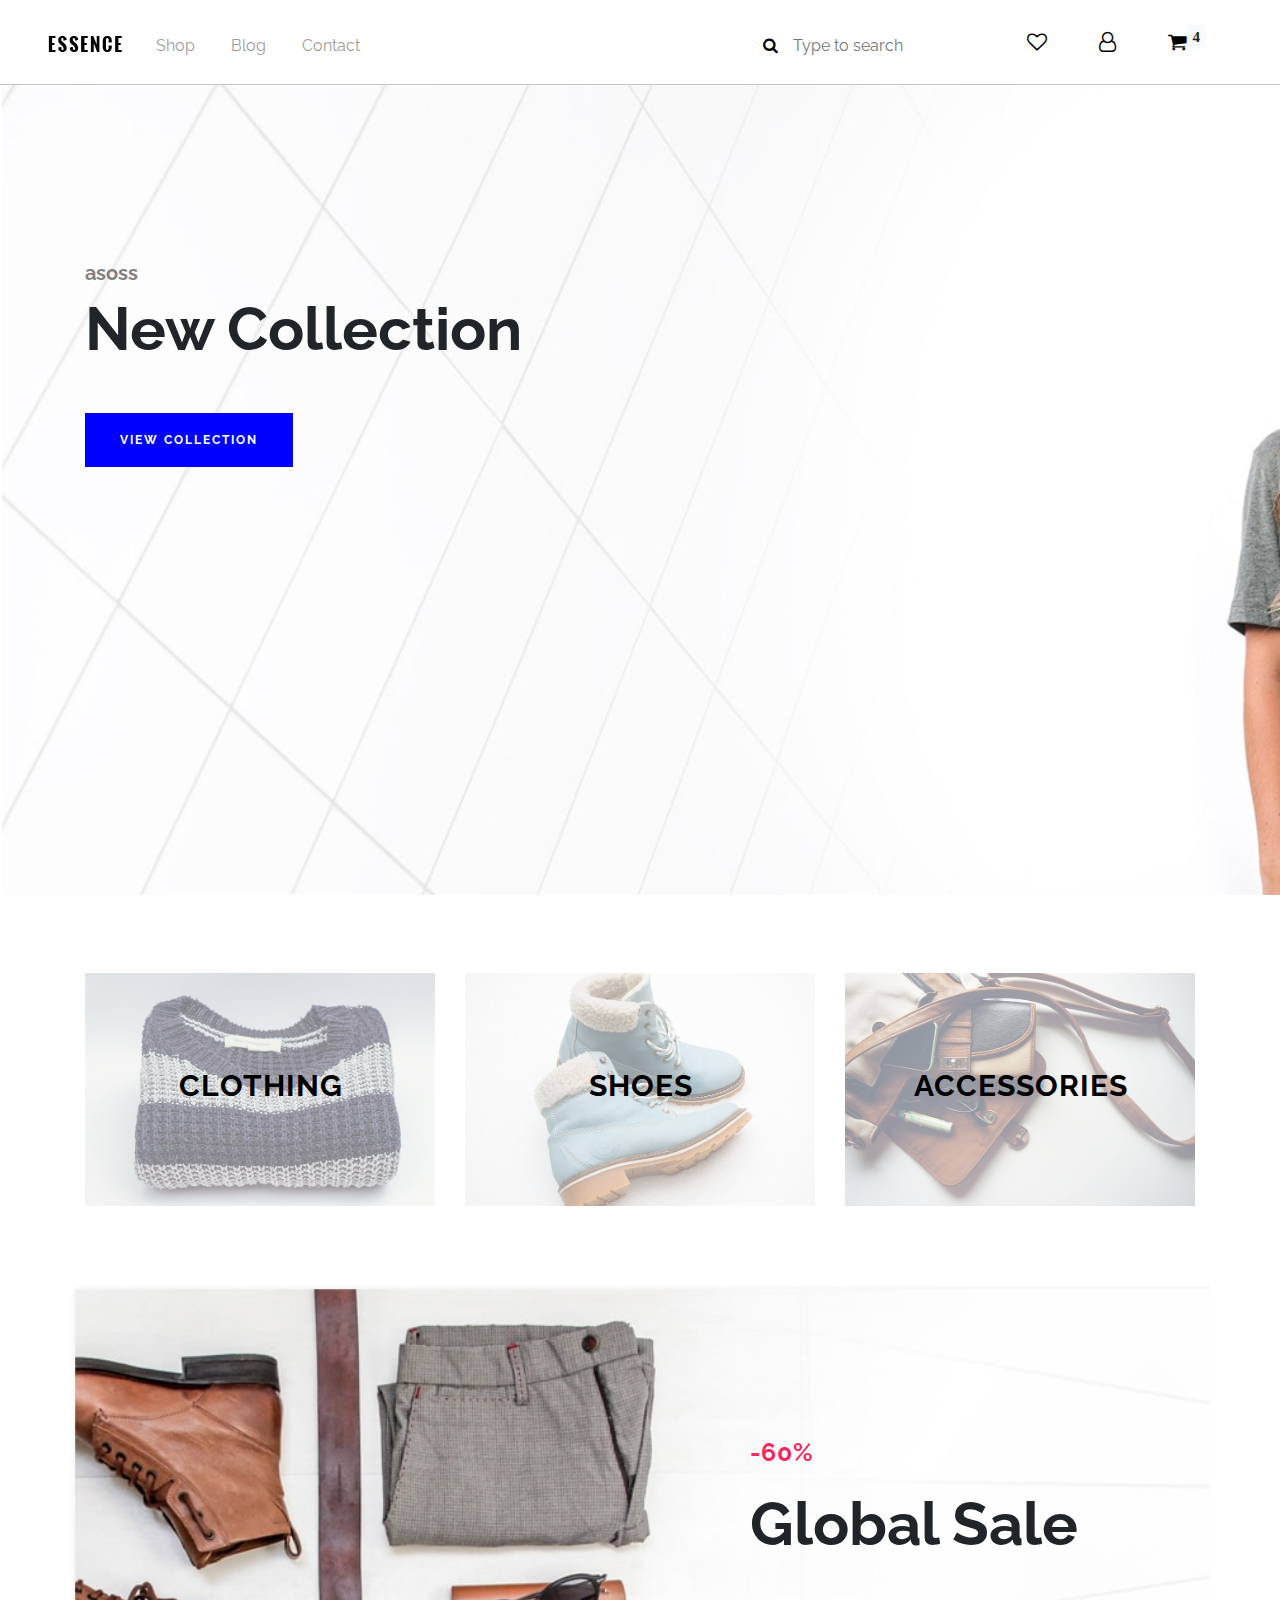
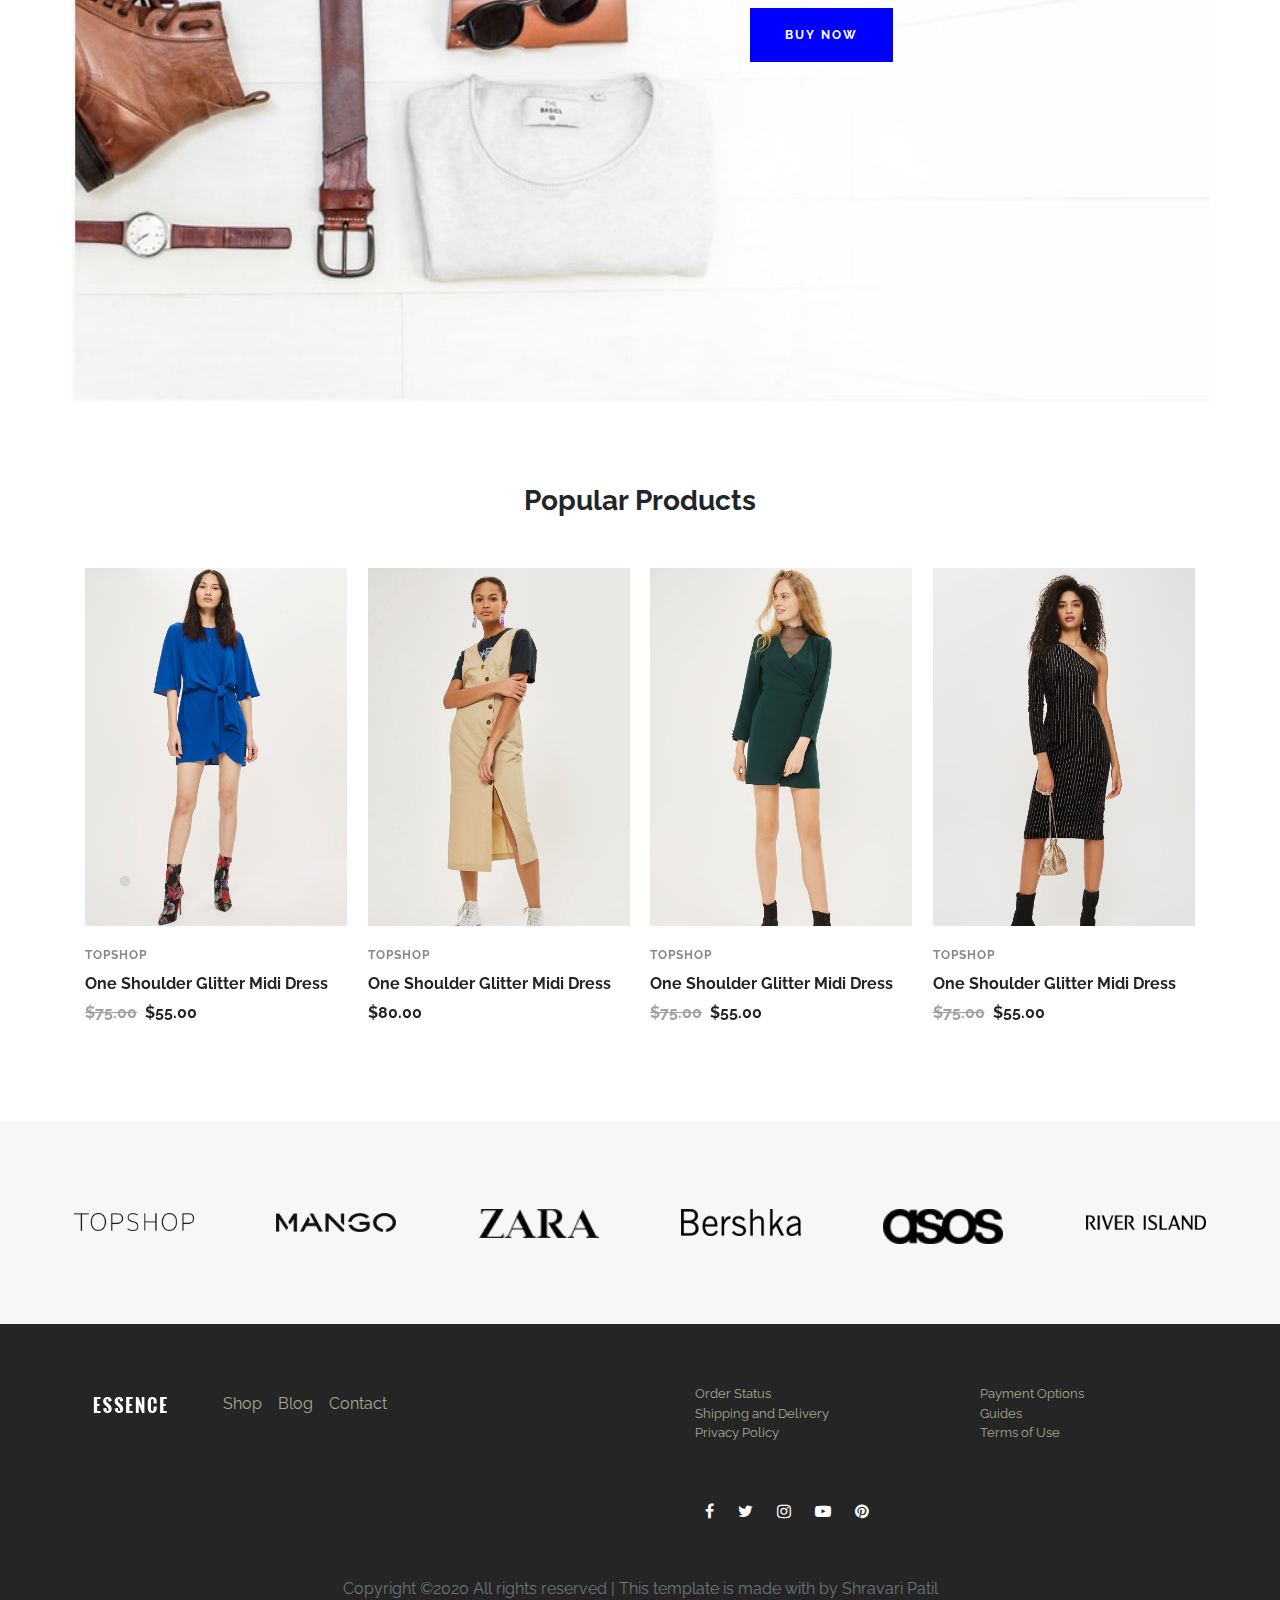
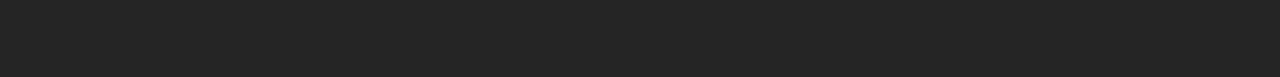
<file: index.html>
<!DOCTYPE html>
<html>
<head>
	<meta charset="UTF-8">
    <meta name="description" content="">
    <meta http-equiv="X-UA-Compatible" content="IE=edge">
    <meta name="viewport" content="width=device-width, initial-scale=1, shrink-to-fit=no">    
	<title>Clothing Store</title>
	<link rel="stylesheet" type="text/css" href="css/bootstrap.min.css">
	<link rel="stylesheet" type="text/css" href="css/style.css">
	<link rel="stylesheet" type="text/css" href="css/font-awesome.min.css">
	<link href="https://fonts.googleapis.com/css?family=Roboto+Condensed&display=swap" rel="stylesheet">
	<link href="https://fonts.googleapis.com/css?family=Raleway:500&display=swap" rel="stylesheet">
	<link rel="stylesheet" type="text/css" href="css/owl.carousel.min.css">
	<link rel="stylesheet" type="text/css" href="css/owl.theme.default.css">
	<!-- <link rel="stylesheet" type="text/css" href="css/owl.theme.default.min.css"> -->
</head>
<body>
	<!-- Navbar  -->
		<nav class="navbar navbar-expand-lg px-5">
  <a class=" nav_brand" href="index.html"><img src="images/core-img/logo.png" alt=""></a>
  <button class="navbar-toggler" type="button" data-toggle="collapse" data-target="#navbarSupportedContent" aria-controls="navbarSupportedContent" aria-expanded="false" aria-label="Toggle navigation">
    <span class="navbar-toggler-icon text-light"></span>
  </button>

  <div class="collapse navbar-collapse" id="navbarSupportedContent">
    <ul class="navbar-nav mr-auto pt-2 pl-3">
      <li class="nav-item">
        <a class="nav-link" href="shop.php">Shop</a>
      </li>
      <li class="nav-item">
        <a class="nav-link" href="blog.html">Blog</a>
      </li>
       <li class="nav-item">
        <a class="nav-link" href="contact.html">Contact</a>
      </li>
      
    </ul>
    <form class="form-inline my-2 my-lg-0 pt-2">
      <button class="btn bg-transparent"><i class="fa fa-search" aria-hidden="true"></i></button><input class="mr-sm-2" type="search" placeholder="Type to search" aria-label="Search">
    </form>
    <ul class="navbar-nav">
    	<li class="nav-item">
        <a class="nav-link nav_fa px-3" href="#"><i class="fa fa-heart-o" aria-hidden="true"></i></a>
      </li>
      <li class="nav-item">
        <a class="nav-link nav_fa px-3" href="#"><i class="fa fa-user-o" aria-hidden="true"></i></a>
      </li>
      <li class="nav-item">
        <a class="nav-link nav_fa px-3" href="#"><i class="fa fa-shopping-cart" aria-hidden="true"><sup class="badge badge-light">4</sup></i></a>
      </li>
    </ul>
  </div>
</nav>
	<!-- Navbar  -->

	<!-- Banner -->
	<div class="container-fluid banner p-5">
		<div class="container  pt-5">
			<div class="row">
				 <div class="col-md-6 inner_banner">
				 	<h5>asoss</h5>
					<h1>New Collection</h1>
					<button type="button">VIEW COLLECTION</button>
				</div>
			</div>
		</div>
	</div>

	<!-- Banner -->

	<!-- Categories -->
		<div class="container my-5">
			<div class="row">
				<div class="col-md-4 category">
					<div class="overlay">
						<a href="#">Clothing</a>
					</div>
					<img src="images/bg-img/bg-2.jpg">
				</div>

				<div class="col-md-4 category">
					<div class="overlay">
						<a href="#">Shoes</a>
					</div>
					<img src="images/bg-img/bg-3.jpg">
				</div>

				<div class="col-md-4 category">
					<div class="overlay">
						<a href="#">Accessories</a>
					</div>
					<img src="images/bg-img/bg-4.jpg">
				</div>
			</div>
		</div>
	<!-- Categories -->

	<!-- Global sale banner -->
	<div class="container sale_banner">
		<div class="row">
			<div class="col-md-7">
			</div>
			<div class="col-md-5 col_sale_banner">
				<p>-60%</p>
				<h1>Global Sale</h1>
				<button type="button">BUY NOW</button>
			</div>
		</div>
	</div>
	<!-- Global sale banner -->

	<!-- Product carousel -->

	<div class="container product_carousel">
		<h3>Popular Products</h3>
		<div class="owl-carousel owl-theme">
			<div class="item xyz">
				<div class="like_product">
					<i class="fa fa-heart" aria-hidden="true"></i>
				</div>
				<img src="images/product-img/product-1.jpg">
				<p>TOPSHOP</p>
				<h6>One Shoulder Glitter Midi Dress</h6>
				<p><span>$75.00</span>&nbsp; $55.00</p>
					<button>ADD TO CART</button>
			</div>

			<div class="item">
				<div class="like_product">
					<i class="fa fa-heart" aria-hidden="true"></i>
				</div>
				<img src="images/product-img/product-2.jpg">
				<p>TOPSHOP</p>
				<h6>One Shoulder Glitter Midi Dress</h6>
				<p>$80.00</p>
					<button>ADD TO CART</button>
			</div>

			<div class="item">
				<div class="like_product">
					<i class="fa fa-heart" aria-hidden="true"></i>
				</div>
				<img src="images/product-img/product-3.jpg">
				<p>TOPSHOP</p>
				<h6>One Shoulder Glitter Midi Dress</h6>
				<p><span>$75.00</span>&nbsp; $55.00</p>
					<button>ADD TO CART</button>
			</div>

			<div class="item">
				<div class="like_product">
					<i class="fa fa-heart" aria-hidden="true"></i>
				</div>
				<img src="images/product-img/product-4.jpg">
				<p>TOPSHOP</p>
				<h6>One Shoulder Glitter Midi Dress</h6>
				<p><span>$75.00</span>&nbsp; $55.00</p>
					<button>ADD TO CART</button>
			</div>

			<div class="item">
				<div class="like_product">
					<i class="fa fa-heart" aria-hidden="true"></i>
				</div>
				<img src="images/product-img/product-5.jpg">
				<p>TOPSHOP</p>
				<h6>One Shoulder Glitter Midi Dress</h6>
				<p><span>$75.00</span>&nbsp; $55.00</p>
					<button>ADD TO CART</button>
			</div>

			<div class="item">
				<div class="like_product">
					<i class="fa fa-heart" aria-hidden="true"></i>
				</div>
				<img src="images/product-img/product-8.jpg">
				<p>TOPSHOP</p>
				<h6>One Shoulder Glitter Midi Dress</h6>
				<p>$80.00</p>
					<button>ADD TO CART</button>
			</div>

			<div class="item">
				<div class="like_product">
					<i class="fa fa-heart" aria-hidden="true"></i>
				</div>
				<img src="images/product-img/product-7.jpg">
				<p>TOPSHOP</p>
				<h6>One Shoulder Glitter Midi Dress</h6>
				<p><span>$75.00</span>&nbsp; $55.00</p>
					<button>ADD TO CART</button>
			</div>
		</div>
		</div>
	</div>

	<!-- Product carousel -->

	<!-- Brands -->
	<div class="container-fluid p-5 brands text-center">
		<div class="row my-3 pt-2">
			<div class="col-md-2 p-3">
				<img src="images/core-img/brand1.png">
			</div>
			<div class="col-md-2 p-3">
				<img src="images/core-img/brand2.png">
			</div>
			<div class="col-md-2 p-3">
				<img src="images/core-img/brand3.png">
			</div>
			<div class="col-md-2 p-3">
				<img src="images/core-img/brand4.png">
			</div>
			<div class="col-md-2 p-3">
				<img src="images/core-img/brand5.png">
			</div>
			<div class="col-md-2 p-3">
				<img src="images/core-img/brand6.png">
			</div>
		</div>
	</div>
	<!-- Brands -->

	<!-- Footer -->
	<footer>
		<div class="footer">
			<div class="container">
				<div class="row">
					<div class="col-md-6 ">
						<div class="d-inline">
		  					<a class="float-left m-2" href="#"><img src="images/core-img/logo2.png" alt=""></a>
							<ul class="float-left">
								<li class="float-left m-2">Shop</li>
								<li class="float-left m-2">Blog</li>
								<li class="float-left m-2">Contact</li>
							</ul>
						</div>
					</div>
					<div class="col-md-3 social_media">
						<ul>
							<li>Order Status</li>
							<li>Shipping and Delivery</li>
							<li>Privacy Policy</li>
						</ul>

						<div class="icons">
							<i class="fa fa-facebook" aria-hidden="true"></i>
							<i class="fa fa-twitter" aria-hidden="true"></i>
							<i class="fa fa-instagram" aria-hidden="true"></i>
							<i class="fa fa-youtube-play" aria-hidden="true"></i>
							<i class="fa fa-pinterest" aria-hidden="true"></i>
						</div>
					</div>
					<div class="col-md-3 social_media">
						<ul>
							<li>Payment Options</li>
							<li>Guides</li>
							<li>Terms of Use</li>
						</ul>
					</div>
				</div>
				<div class="text-center mt-5 text-secondary">
					<p>Copyright &copy;2020 All rights reserved | This template is made with  by Shravari Patil</p>
				</div>
			</div>
		</div>
	</footer>
	<!-- Footer -->



	<script type="text/javascript" src="js/jquery.min.js"></script>	
	<script type="text/javascript" src="js/popper.min.js"></script>
	<script type="text/javascript" src="js/bootstrap.min.js"></script>
	<script type="text/javascript" src="js/page_essence.js"></script>
	<script src="js/owl.carousel.min.js"></script>

<script type="text/javascript">
	 $(document).ready(function(){

		 	$('.owl-carousel').owlCarousel({
		 		loop:true,
			    margin:20,
			    nav:false,
			    dotsEach:1,
			    autoplay:true,
			    autoplayHoverPause:true,
			    autoplayTimeout:3000,
			    responsive:{
			        0:{
			            items:1
			        },
			        600:{
			            items:2
			        },
			        1000:{
			            items:4
			        }
			    }
			});

			// var disp_heart = document.getElementsByClassName("item");
			// disp_heart.addEventListener("mouseenter", function( event ) {
			// 	event.target.style.display = 'block';
			// });

			// $('.item').hover(function(e){
			// 	console.log($(this+'.like_product'));
			// 	// $('.like_product').css('display','block');
			// })


		});
</script>

</body>
</html>
</file>
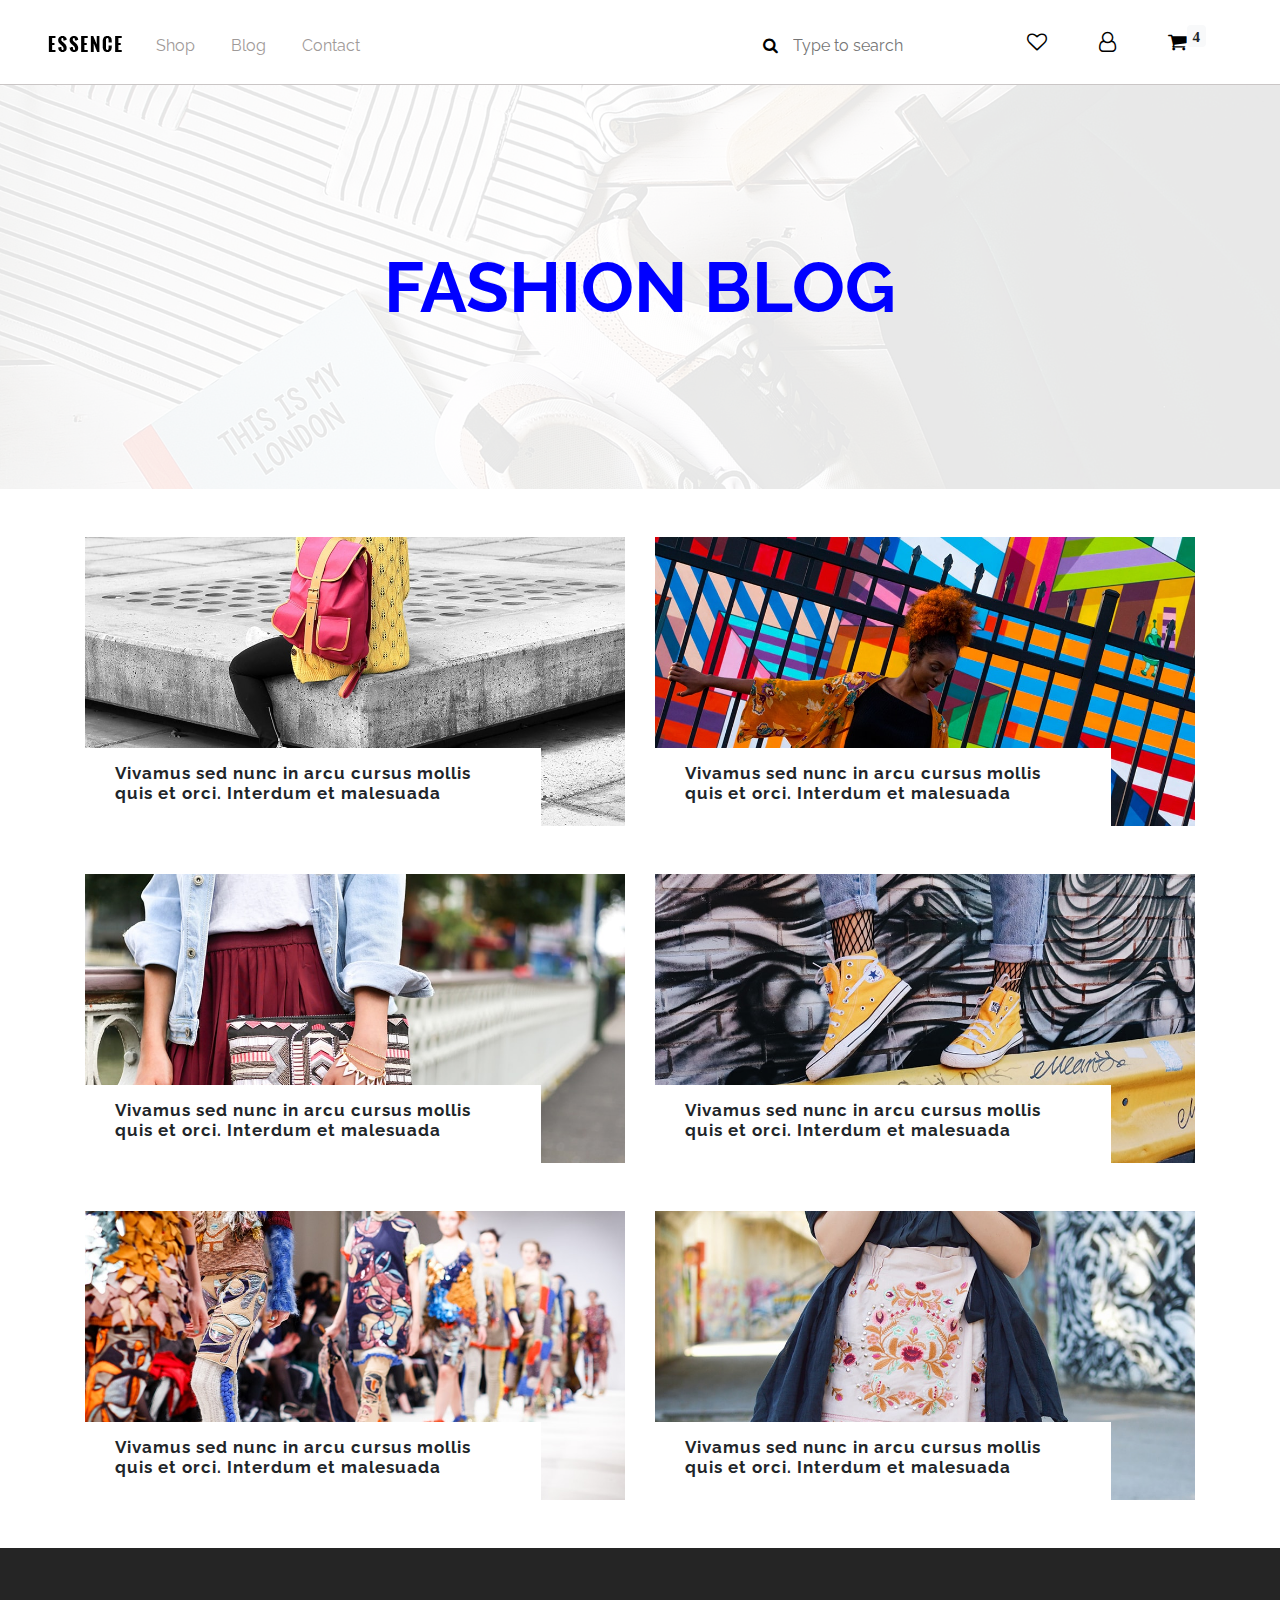
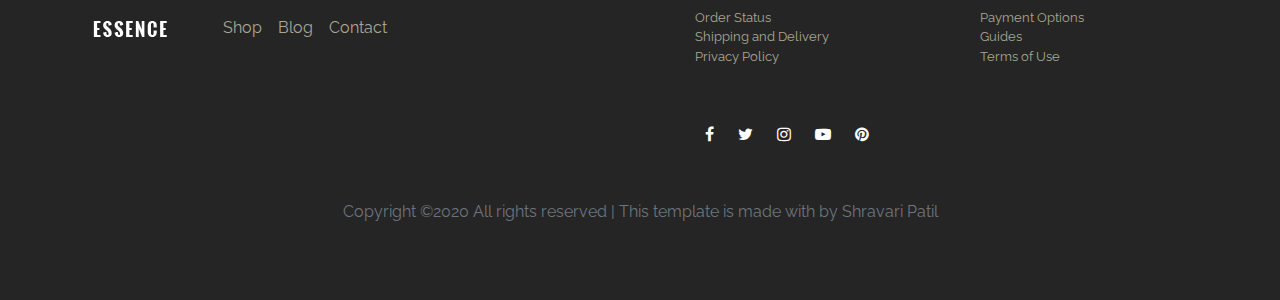
<file: blog.html>
<!DOCTYPE html>
<html>
<head>
	<title>Blog</title>
	<meta charset="UTF-8">
    <meta name="description" content="">
    <meta http-equiv="X-UA-Compatible" content="IE=edge">
    <meta name="viewport" content="width=device-width, initial-scale=1, shrink-to-fit=no">    
	<link rel="stylesheet" type="text/css" href="css/bootstrap.min.css">
	<link rel="stylesheet" type="text/css" href="css/style.css">
	<link rel="stylesheet" type="text/css" href="css/font-awesome.min.css">
	<link href="https://fonts.googleapis.com/css?family=Roboto+Condensed&display=swap" rel="stylesheet">
	<link href="https://fonts.googleapis.com/css?family=Raleway:500&display=swap" rel="stylesheet">
</head>
<body>
	<!-- Navbar  -->
		<nav class="navbar navbar-expand-lg px-5">
  <a class=" nav_brand" href="index.html"><img src="images/core-img/logo.png" alt=""></a>
  <button class="navbar-toggler" type="button" data-toggle="collapse" data-target="#navbarSupportedContent" aria-controls="navbarSupportedContent" aria-expanded="false" aria-label="Toggle navigation">
    <span class="navbar-toggler-icon text-light"></span>
  </button>

  <div class="collapse navbar-collapse" id="navbarSupportedContent">
    <ul class="navbar-nav mr-auto pt-2 pl-3">
      <li class="nav-item">
        <a class="nav-link" href="shop.php">Shop</a>
      </li>
      <li class="nav-item">
        <a class="nav-link" href="blog.html">Blog</a>
      </li>
       <li class="nav-item">
        <a class="nav-link" href="contact.html">Contact</a>
      </li>
      
    </ul>
    <form class="form-inline my-2 my-lg-0 pt-2">
      <button class="btn bg-transparent"><i class="fa fa-search" aria-hidden="true"></i></button><input class="mr-sm-2" type="search" placeholder="Type to search" aria-label="Search">
    </form>
    <ul class="navbar-nav">
    	<li class="nav-item">
        <a class="nav-link nav_fa px-3" href="#"><i class="fa fa-heart-o" aria-hidden="true"></i></a>
      </li>
      <li class="nav-item">
        <a class="nav-link nav_fa px-3" href="#"><i class="fa fa-user-o" aria-hidden="true"></i></a>
      </li>
      <li class="nav-item">
        <a class="nav-link nav_fa px-3" href="#"><i class="fa fa-shopping-cart" aria-hidden="true"><sup class="badge badge-light">4</sup></i></a>
      </li>
    </ul>
  </div>
</nav>
	<!-- Navbar  -->

<!-- blog banner -->
<div class="blog_banner">
	<div>
		<h1>FASHION BLOG</h1>	
	</div>
</div>
<!-- blog banner -->

<!-- Blog articles -->
<div class="container my-5 blog">
	<div class="row">
		<div class="col-md-6 position-relative dis">
			<div class="blog_img">
				<img src="images/bg-img/blog1.jpg">
			</div>
			<div class="position-absolute abs_text">
				<h5>Vivamus sed nunc in arcu cursus mollis quis et orci. Interdum et malesuada</h5>
			</div>
			<div class="position-absolute abs_article w3-animate-opacity">
				<h5>Vivamus sed nunc in arcu cursus mollis quis et orci. Interdum et malesuada</h5>
				<p>Lorem ipsum dolor sit amet, consectetur adipiscing elit. Fusce enim nulla, mollis eu metus in, sagittis fringilla tortor. Phasellus purus dignissim convallis</p>
				<a href="#">CONTINUE READING ></a>
			</div>
		</div>
		<div class="col-md-6 position-relative">
			<div class=" blog_img">
				<img src="images/bg-img/blog2.jpg">
			</div>
			<div class="position-absolute abs_text">
				<h5>Vivamus sed nunc in arcu cursus mollis quis et orci. Interdum et malesuada</h5>
			</div>
			<div class="position-absolute abs_article">
				<h5>Vivamus sed nunc in arcu cursus mollis quis et orci. Interdum et malesuada</h5>
				<p>Lorem ipsum dolor sit amet, consectetur adipiscing elit. Fusce enim nulla, mollis eu metus in, sagittis fringilla tortor. Phasellus purus dignissim convallis</p>
				<a href="#">CONTINUE READING ></a>
			</div>
		</div>
	</div>

	<div class="row mt-5">
		<div class="col-md-6 position-relative">
			<div class="blog_img">
				<img src="images/bg-img/blog3.jpg">
			</div>
			<div class="position-absolute abs_text">
				<h5>Vivamus sed nunc in arcu cursus mollis quis et orci. Interdum et malesuada</h5>
			</div>
			<div class="position-absolute abs_article">
				<h5>Vivamus sed nunc in arcu cursus mollis quis et orci. Interdum et malesuada</h5>
				<p>Lorem ipsum dolor sit amet, consectetur adipiscing elit. Fusce enim nulla, mollis eu metus in, sagittis fringilla tortor. Phasellus purus dignissim convallis</p>
				<a href="#">CONTINUE READING ></a>
			</div>
		</div>
		<div class="col-md-6 position-relative">
			<div class=" blog_img">
				<img src="images/bg-img/blog4.jpg">
			</div>
			<div class="position-absolute abs_text">
				<h5>Vivamus sed nunc in arcu cursus mollis quis et orci. Interdum et malesuada</h5>
			</div>
			<div class="position-absolute abs_article">
				<h5>Vivamus sed nunc in arcu cursus mollis quis et orci. Interdum et malesuada</h5>
				<p>Lorem ipsum dolor sit amet, consectetur adipiscing elit. Fusce enim nulla, mollis eu metus in, sagittis fringilla tortor. Phasellus purus dignissim convallis</p>
				<a href="#">CONTINUE READING ></a>
			</div>
		</div>
	</div>

	<div class="row mt-5">
		<div class="col-md-6 position-relative">
			<div class="blog_img">
				<img src="images/bg-img/blog5.jpg">
			</div>
			<div class="position-absolute abs_text">
				<h5>Vivamus sed nunc in arcu cursus mollis quis et orci. Interdum et malesuada</h5>
			</div>
			<div class="position-absolute abs_article">
				<h5>Vivamus sed nunc in arcu cursus mollis quis et orci. Interdum et malesuada</h5>
				<p>Lorem ipsum dolor sit amet, consectetur adipiscing elit. Fusce enim nulla, mollis eu metus in, sagittis fringilla tortor. Phasellus purus dignissim convallis</p>
				<a href="#">CONTINUE READING ></a>
			</div>
		</div>
		<div class="col-md-6 position-relative">
			<div class=" blog_img">
				<img src="images/bg-img/blog6.jpg">
			</div>
			<div class="position-absolute abs_text">
				<h5>Vivamus sed nunc in arcu cursus mollis quis et orci. Interdum et malesuada</h5>
			</div>
			<div class="position-absolute abs_article">
				<h5>Vivamus sed nunc in arcu cursus mollis quis et orci. Interdum et malesuada</h5>
				<p>Lorem ipsum dolor sit amet, consectetur adipiscing elit. Fusce enim nulla, mollis eu metus in, sagittis fringilla tortor. Phasellus purus dignissim convallis</p>
				<a href="#">CONTINUE READING ></a>
			</div>
		</div>
	</div>
</div>
<!-- Blog articles -->



	<!-- Footer -->
	<footer>
		<div class="footer">
			<div class="container">
				<div class="row">
					<div class="col-md-6 ">
						<div class="d-inline">
		  					<a class="float-left m-2" href="#"><img src="images/core-img/logo2.png" alt=""></a>
							<ul class="float-left">
								<li class="float-left m-2">Shop</li>
								<li class="float-left m-2">Blog</li>
								<li class="float-left m-2">Contact</li>
							</ul>
						</div>
					</div>
					<div class="col-md-3 social_media">
						<ul>
							<li>Order Status</li>
							<li>Shipping and Delivery</li>
							<li>Privacy Policy</li>
						</ul>

						<div class="icons">
							<i class="fa fa-facebook" aria-hidden="true"></i>
							<i class="fa fa-twitter" aria-hidden="true"></i>
							<i class="fa fa-instagram" aria-hidden="true"></i>
							<i class="fa fa-youtube-play" aria-hidden="true"></i>
							<i class="fa fa-pinterest" aria-hidden="true"></i>
						</div>
					</div>
					<div class="col-md-3 social_media">
						<ul>
							<li>Payment Options</li>
							<li>Guides</li>
							<li>Terms of Use</li>
						</ul>
					</div>
				</div>
				<div class="text-center mt-5 text-secondary">
					<p>Copyright &copy;2020 All rights reserved | This template is made with  by Shravari Patil</p>
				</div>
			</div>
		</div>
	</footer>
	<!-- Footer -->



	<script type="text/javascript" src="js/jquery.min.js"></script>	
	<script type="text/javascript" src="js/popper.min.js"></script>
	<script type="text/javascript" src="js/bootstrap.min.js"></script>
	<script type="text/javascript" src="js/page_essence.js"></script>

<script type="text/javascript">
	
</script>

</body>
</html>
</file>
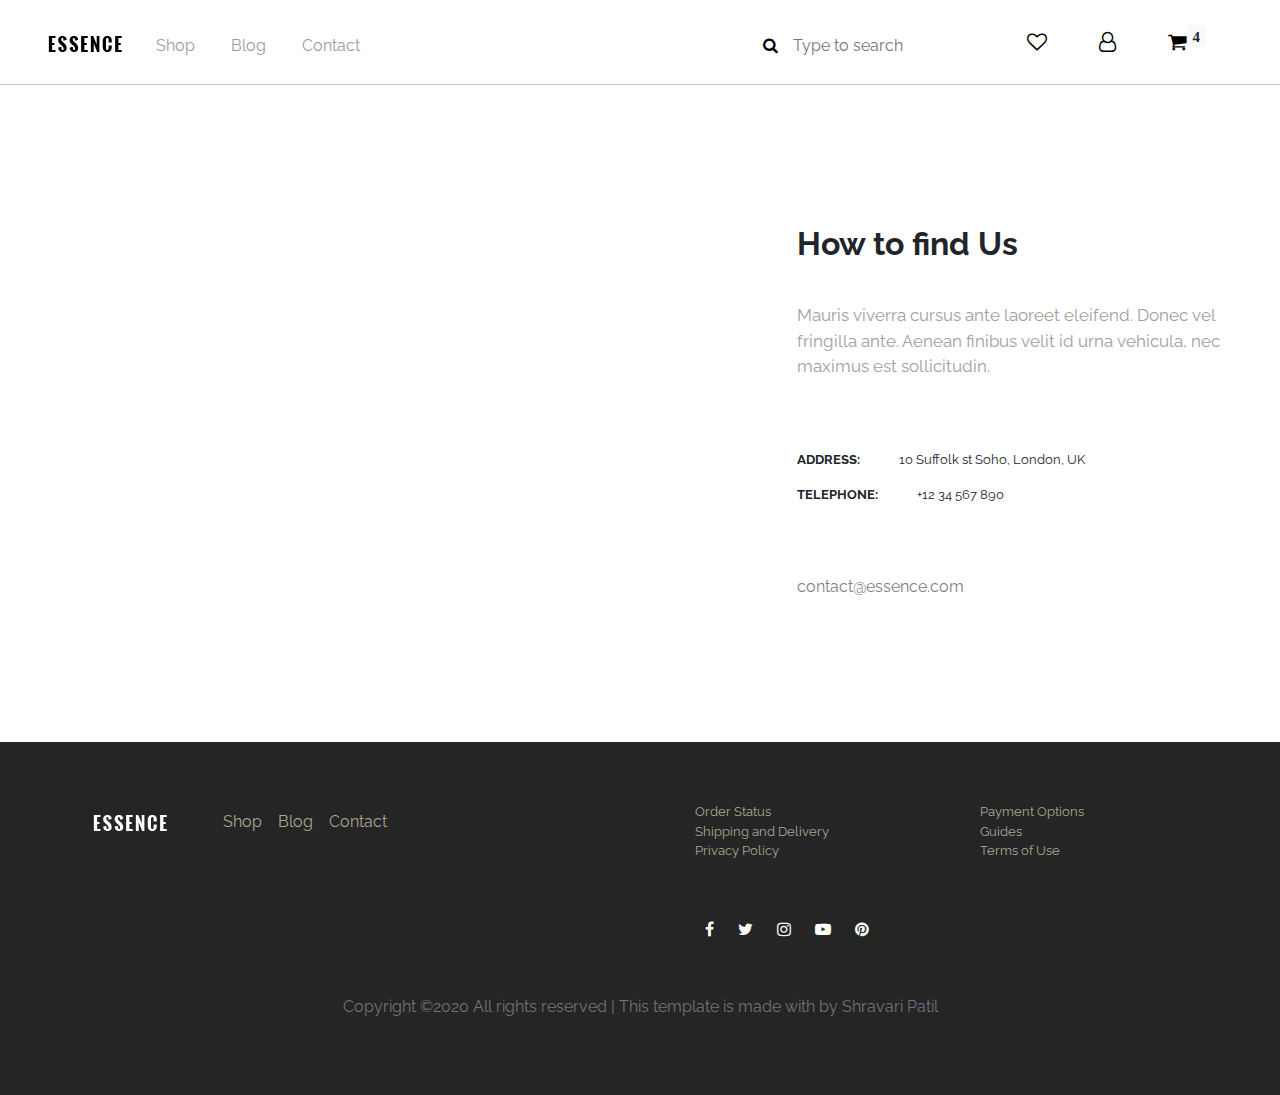
<file: contact.html>
<!DOCTYPE html>
<html>
<head>
	<title>Contact</title>
	<meta charset="UTF-8">
    <meta name="description" content="">
    <meta http-equiv="X-UA-Compatible" content="IE=edge">
    <meta name="viewport" content="width=device-width, initial-scale=1, shrink-to-fit=no">    
	<link rel="stylesheet" type="text/css" href="css/bootstrap.min.css">
	<link rel="stylesheet" type="text/css" href="css/style.css">
	<link rel="stylesheet" type="text/css" href="css/font-awesome.min.css">
	<link href="https://fonts.googleapis.com/css?family=Roboto+Condensed&display=swap" rel="stylesheet">
	<link href="https://fonts.googleapis.com/css?family=Raleway:500&display=swap" rel="stylesheet">
</head>
<body>
	<!-- Navbar  -->
		<nav class="navbar navbar-expand-lg px-5">
  <a class=" nav_brand" href="index.html"><img src="images/core-img/logo.png" alt=""></a>
  <button class="navbar-toggler" type="button" data-toggle="collapse" data-target="#navbarSupportedContent" aria-controls="navbarSupportedContent" aria-expanded="false" aria-label="Toggle navigation">
    <span class="navbar-toggler-icon text-light"></span>
  </button>

  <div class="collapse navbar-collapse" id="navbarSupportedContent">
    <ul class="navbar-nav mr-auto pt-2 pl-3">
      <li class="nav-item">
        <a class="nav-link" href="shop.php">Shop</a>
      </li>
      <li class="nav-item">
        <a class="nav-link" href="blog.html">Blog</a>
      </li>
       <li class="nav-item">
        <a class="nav-link" href="contact.html">Contact</a>
      </li>
      
    </ul>
    <form class="form-inline my-2 my-lg-0 pt-2">
      <button class="btn bg-transparent"><i class="fa fa-search" aria-hidden="true"></i></button><input class="mr-sm-2" type="search" placeholder="Type to search" aria-label="Search">
    </form>
    <ul class="navbar-nav">
    	<li class="nav-item">
        <a class="nav-link nav_fa px-3" href="#"><i class="fa fa-heart-o" aria-hidden="true"></i></a>
      </li>
      <li class="nav-item">
        <a class="nav-link nav_fa px-3" href="#"><i class="fa fa-user-o" aria-hidden="true"></i></a>
      </li>
      <li class="nav-item">
        <a class="nav-link nav_fa px-3" href="#"><i class="fa fa-shopping-cart" aria-hidden="true"><sup class="badge badge-light">4</sup></i></a>
      </li>
    </ul>
  </div>
</nav>
	<!-- Navbar  -->
	<!-- map -->

	<div class="container-fluid">
		<div class="row">
			<div class="col-md-7">
				<iframe src="https://www.google.com/maps/embed?pb=!1m14!1m8!1m3!1d15068.916563628642!2d72.8523129!3d19.2288429!3m2!1i1024!2i768!4f13.1!3m3!1m2!1s0x0%3A0x5a3374a957943f4b!2sTryCatch%20Classes%20%7C%20UI%20UX%2C%20Web%20Design%2C%20IOS%2CAndroid%20Development%2C%20Data%20Science%20Python%20Training%20Mumbai!5e0!3m2!1sen!2sin!4v1579436563912!5m2!1sen!2sin" width="100%" height="650" frameborder="0" style="border:0;" allowfullscreen=""></iframe>
			</div>
			<div class="col-md-5 contact_us">
				<h2>How to find Us</h2>
				<p class="">Mauris viverra cursus ante laoreet eleifend. Donec vel fringilla ante. Aenean finibus velit id urna vehicula, nec maximus est sollicitudin.</p>
				<p><strong>ADDRESS:</strong>&nbsp;&nbsp;&nbsp;&nbsp;&nbsp;&nbsp;&nbsp;&nbsp;&nbsp;&nbsp;&nbsp;&nbsp; 10 Suffolk st Soho, London, UK</p>
				<p><b>TELEPHONE:</b>&nbsp;&nbsp;&nbsp;&nbsp;&nbsp;&nbsp;&nbsp;&nbsp;&nbsp;&nbsp;&nbsp;&nbsp; +12 34 567 890</p>
				<a href="#" class="">contact@essence.com</a>
			</div>
		</div>
	</div>


	<!-- map -->
	<!-- Footer -->
	<footer>
		<div class="footer">
			<div class="container">
				<div class="row">
					<div class="col-md-6 ">
						<div class="d-inline">
		  					<a class="float-left m-2" href="#"><img src="images/core-img/logo2.png" alt=""></a>
							<ul class="float-left">
								<li class="float-left m-2">Shop</li>
								<li class="float-left m-2">Blog</li>
								<li class="float-left m-2">Contact</li>
							</ul>
						</div>
					</div>
					<div class="col-md-3 social_media">
						<ul>
							<li>Order Status</li>
							<li>Shipping and Delivery</li>
							<li>Privacy Policy</li>
						</ul>

						<div class="icons">
							<i class="fa fa-facebook" aria-hidden="true"></i>
							<i class="fa fa-twitter" aria-hidden="true"></i>
							<i class="fa fa-instagram" aria-hidden="true"></i>
							<i class="fa fa-youtube-play" aria-hidden="true"></i>
							<i class="fa fa-pinterest" aria-hidden="true"></i>
						</div>
					</div>
					<div class="col-md-3 social_media">
						<ul>
							<li>Payment Options</li>
							<li>Guides</li>
							<li>Terms of Use</li>
						</ul>
					</div>
				</div>
				<div class="text-center mt-5 text-secondary">
					<p>Copyright &copy;2020 All rights reserved | This template is made with  by Shravari Patil</p>
				</div>
			</div>
		</div>
	</footer>
	<!-- Footer -->



	<script type="text/javascript" src="js/jquery.min.js"></script>	
	<script type="text/javascript" src="js/popper.min.js"></script>
	<script type="text/javascript" src="js/bootstrap.min.js"></script>
	<script type="text/javascript" src="js/page_essence.js"></script>

<script type="text/javascript">
	
</script>

</body>
</html>
</file>
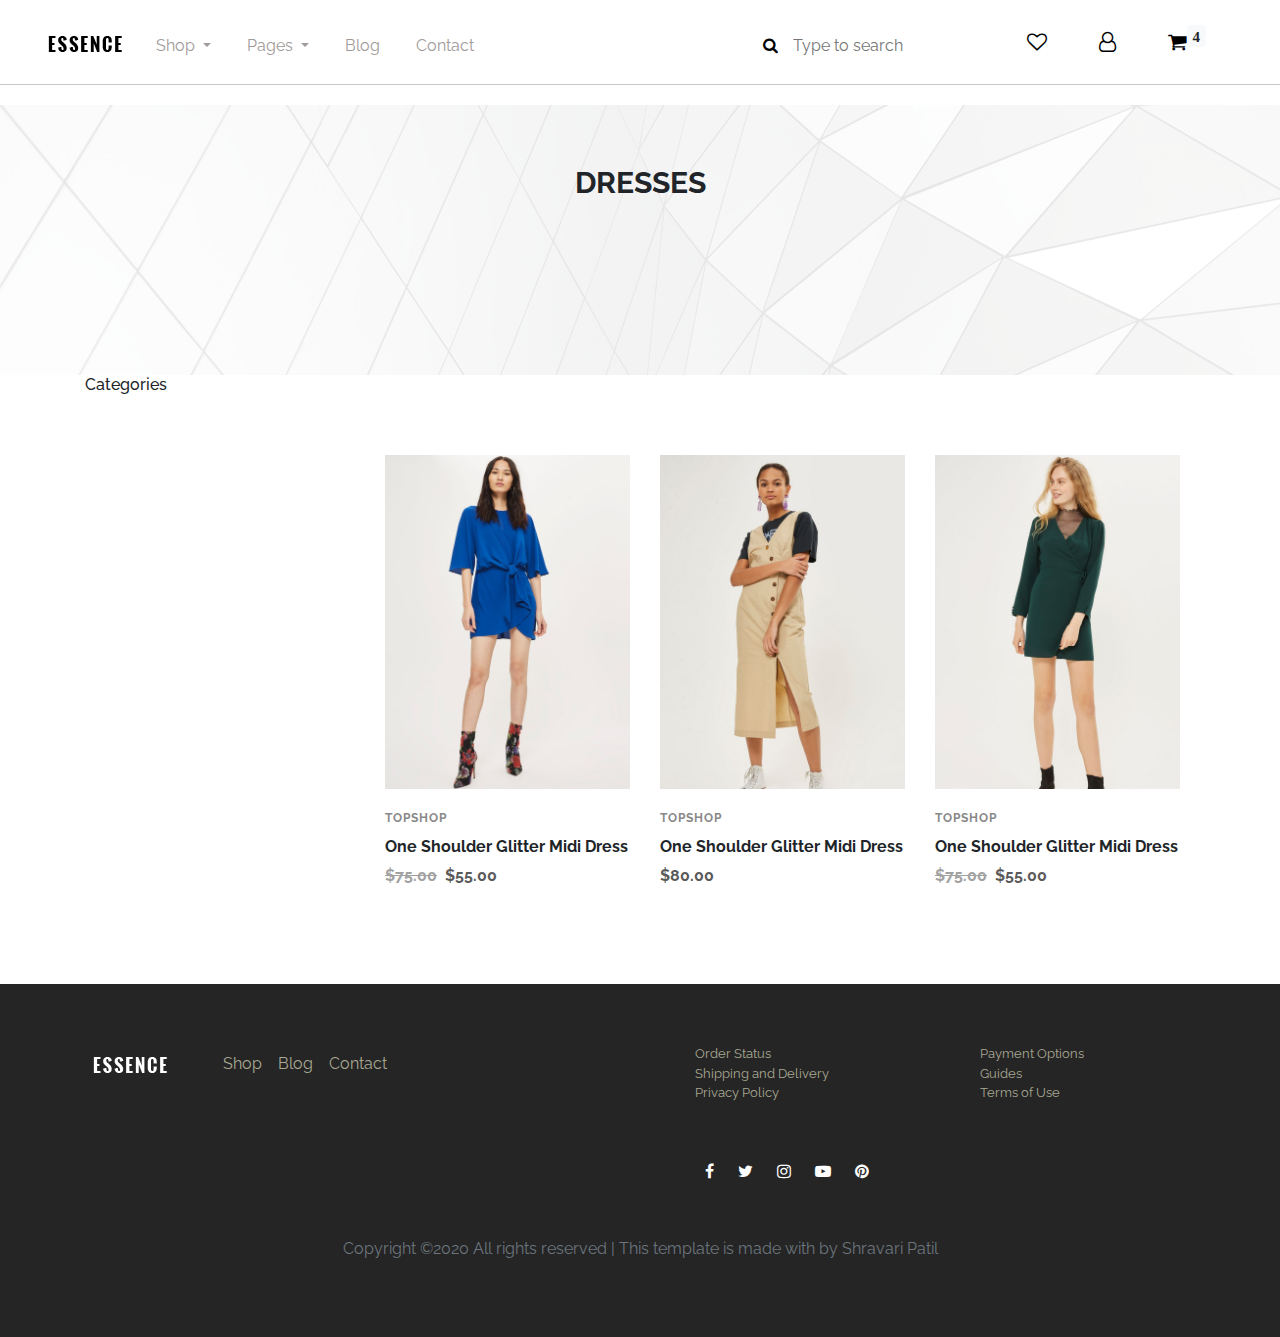
<file: shop.html>
<!DOCTYPE html>
<html>
<head>
	<title>Blog</title>
	<meta charset="UTF-8">
    <meta name="description" content="">
    <meta http-equiv="X-UA-Compatible" content="IE=edge">
    <meta name="viewport" content="width=device-width, initial-scale=1, shrink-to-fit=no">    
	<link rel="stylesheet" type="text/css" href="css/bootstrap.min.css">
	<link rel="stylesheet" type="text/css" href="css/style.css">
	<link rel="stylesheet" type="text/css" href="css/font-awesome.min.css">
	<link href="https://fonts.googleapis.com/css?family=Roboto+Condensed&display=swap" rel="stylesheet">
	<link href="https://fonts.googleapis.com/css?family=Raleway:500&display=swap" rel="stylesheet">
</head>
<body>
	<!-- Navbar  -->
		<nav class="navbar navbar-expand-lg px-5">
  <a class=" nav_brand" href="index.html"><img src="images/core-img/logo.png" alt=""></a>
  <button class="navbar-toggler" type="button" data-toggle="collapse" data-target="#navbarSupportedContent" aria-controls="navbarSupportedContent" aria-expanded="false" aria-label="Toggle navigation">
    <span class="navbar-toggler-icon text-light"></span>
  </button>

  <div class="collapse navbar-collapse" id="navbarSupportedContent">
    <ul class="navbar-nav mr-auto pt-2 pl-3">
      <li class="nav-item dropdown">
        <a class="nav-link dropdown-toggle" href="#" id="navbarDropdown" role="button" data-toggle="dropdown" aria-haspopup="true" aria-expanded="false">
          Shop
        </a>
        <div class="dropdown-menu" aria-labelledby="navbarDropdown">
          <a class="dropdown-item" href="#">Action</a>
          <a class="dropdown-item" href="#">Another action</a>
          <a class="dropdown-item" href="#">Something else here</a>
        </div>
      </li>
      <li class="nav-item dropdown">
        <a class="nav-link dropdown-toggle" href="#" id="navbarDropdown" role="button" data-toggle="dropdown" aria-haspopup="true" aria-expanded="false">
          Pages
        </a>
        <div class="dropdown-menu" aria-labelledby="navbarDropdown">
          <a class="dropdown-item" href="#">Action</a>
          <a class="dropdown-item" href="#">Another action</a>
          <a class="dropdown-item" href="#">Something else here</a>
        </div>
      </li>
      <li class="nav-item">
        <a class="nav-link" href="blog.html">Blog</a>
      </li>
       <li class="nav-item">
        <a class="nav-link" href="contact.html">Contact</a>
      </li>
      
    </ul>
    <form class="form-inline my-2 my-lg-0 pt-2">
      <button class="btn bg-transparent"><i class="fa fa-search" aria-hidden="true"></i></button><input class="mr-sm-2" type="search" placeholder="Type to search" aria-label="Search">
    </form>
    <ul class="navbar-nav">
    	<li class="nav-item">
        <a class="nav-link nav_fa px-3" href="#"><i class="fa fa-heart-o" aria-hidden="true"></i></a>
      </li>
      <li class="nav-item">
        <a class="nav-link nav_fa px-3" href="#"><i class="fa fa-user-o" aria-hidden="true"></i></a>
      </li>
      <li class="nav-item">
        <a class="nav-link nav_fa px-3" href="#"><i class="fa fa-shopping-cart" aria-hidden="true"><sup class="badge badge-light">4</sup></i></a>
      </li>
    </ul>
  </div>
</nav>
	<!-- Navbar  -->

<!-- blog banner -->
<div class="shop_blog_banner">
	<div>
		<h3>DRESSES</h3>	
	</div>
</div>
<!-- blog banner -->

<div class="container">
	<div class="row">
		<div class="col-md-3">
			<h6>Categories</h6>

		</div>
		<div class="col-md-9">
			<div class="container product">
				<div class="row">
					<div class="col-md-4 shop">
						<div class="like_products">
							<button onclick="like(this);"><i class="fa fa-heart" aria-hidden="true"></i></button>
						</div>
						<img src="images/product-img/product-1.jpg">
						<p>TOPSHOP</p>
						<h6>One Shoulder Glitter Midi Dress</h6>
						<p><span>$75.00</span>&nbsp; $55.00</p>
							<button class="cart">ADD TO CART</button>
					</div>

					<div class="col-md-4 shop">
						<div class="like_products">
							<button onclick="like(this);"><i class="fa fa-heart" aria-hidden="true"></i></button>
						</div>
						<img src="images/product-img/product-2.jpg">
						<p>TOPSHOP</p>
						<h6>One Shoulder Glitter Midi Dress</h6>
						<p>$80.00</p>
							<button class="cart">ADD TO CART</button>
					</div>

					<div class="col-md-4 shop">
						<div class="like_products">
							<button onclick="like(this);"><i class="fa fa-heart" aria-hidden="true"></i></button>
						</div>
						<img src="images/product-img/product-3.jpg">
						<p>TOPSHOP</p>
						<h6>One Shoulder Glitter Midi Dress</h6>
						<p><span>$75.00</span>&nbsp; $55.00</p>
							<button class="cart">ADD TO CART</button>
					</div>
				</div>
			</div>
		</div>
	</div>
</div>


	<!-- Footer -->
	<footer>
		<div class="footer">
			<div class="container">
				<div class="row">
					<div class="col-md-6 ">
						<div class="d-inline">
		  					<a class="float-left m-2" href="#"><img src="images/core-img/logo2.png" alt=""></a>
							<ul class="float-left">
								<li class="float-left m-2">Shop</li>
								<li class="float-left m-2">Blog</li>
								<li class="float-left m-2">Contact</li>
							</ul>
						</div>
					</div>
					<div class="col-md-3 social_media">
						<ul>
							<li>Order Status</li>
							<li>Shipping and Delivery</li>
							<li>Privacy Policy</li>
						</ul>

						<div class="icons">
							<i class="fa fa-facebook" aria-hidden="true"></i>
							<i class="fa fa-twitter" aria-hidden="true"></i>
							<i class="fa fa-instagram" aria-hidden="true"></i>
							<i class="fa fa-youtube-play" aria-hidden="true"></i>
							<i class="fa fa-pinterest" aria-hidden="true"></i>
						</div>
					</div>
					<div class="col-md-3 social_media">
						<ul>
							<li>Payment Options</li>
							<li>Guides</li>
							<li>Terms of Use</li>
						</ul>
					</div>
				</div>
				<div class="text-center mt-5 text-secondary">
					<p>Copyright &copy;2020 All rights reserved | This template is made with  by Shravari Patil</p>
				</div>
			</div>
		</div>
	</footer>
	<!-- Footer -->



	<script type="text/javascript" src="js/jquery.min.js"></script>	
	<script type="text/javascript" src="js/popper.min.js"></script>
	<script type="text/javascript" src="js/bootstrap.min.js"></script>
	<script type="text/javascript" src="js/page_essence.js"></script>

<script type="text/javascript">
	function like(e){
		e.css('color','#FC3550');
	}
	// $('button').click(function(){
	// 	$('i').css('color','#FC3550');
	// });
</script>

</body>
</html>
</file>
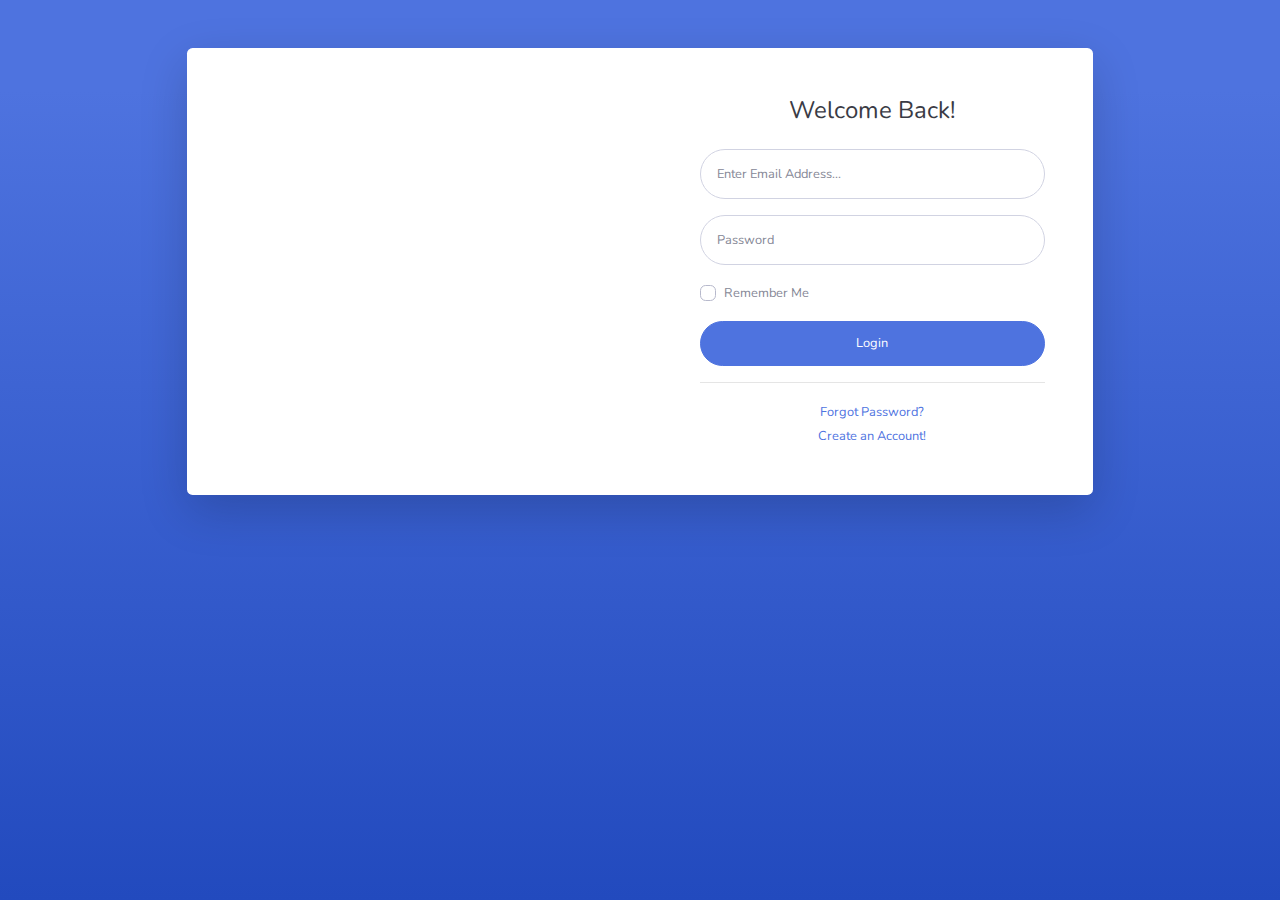
<file: admin/login.html>
<!DOCTYPE html>
<html lang="en">

<head>

  <meta charset="utf-8">
  <meta http-equiv="X-UA-Compatible" content="IE=edge">
  <meta name="viewport" content="width=device-width, initial-scale=1, shrink-to-fit=no">
  <meta name="description" content="">
  <meta name="author" content="">

  <title>SB Admin 2 - Login</title>

  <!-- Custom fonts for this template-->
  <link href="fontawesome-free/css/all.min.css" rel="stylesheet" type="text/css">
  <link href="https://fonts.googleapis.com/css?family=Nunito:200,200i,300,300i,400,400i,600,600i,700,700i,800,800i,900,900i" rel="stylesheet">

  <!-- Custom styles for this template-->
  <link href="css/sb-admin-2.min.css" rel="stylesheet">

</head>

<body class="bg-gradient-primary">

  <div class="container">

    <!-- Outer Row -->
    <div class="row justify-content-center">

      <div class="col-xl-10 col-lg-12 col-md-9">

        <div class="card o-hidden border-0 shadow-lg my-5">
          <div class="card-body p-0">
            <!-- Nested Row within Card Body -->
            <div class="row">
              <div class="col-lg-6 d-none d-lg-block bg-login-image"></div>
              <div class="col-lg-6">
                <div class="p-5">
                  <div class="text-center">
                    <h1 class="h4 text-gray-900 mb-4">Welcome Back!</h1>
                  </div>
                  <form class="user" action="crud/login_check.php" method="post" onsubmit="return validate();">
                    <div class="form-group">
                      <input type="email" class="form-control form-control-user" id="exampleInputEmail" aria-describedby="emailHelp" name="email" placeholder="Enter Email Address...">
                    </div>
                    <div class="form-group">
                      <input type="password" class="form-control form-control-user" name="password" id="exampleInputPassword" placeholder="Password">
                    </div>
                    <div class="form-group">
                      <div class="custom-control custom-checkbox small">
                        <input type="checkbox" class="custom-control-input" id="customCheck">
                        <label class="custom-control-label" for="customCheck">Remember Me</label>
                      </div>
                    </div>
                      <input type="submit" class="btn btn-primary btn-user btn-block" value="Login"> 
                  <hr>
                  <p id="erroru" class="text-center"></p>
                  <div class="text-center">
                    <a class="small" href="#">Forgot Password?</a>
                  </div>
                  <div class="text-center">
                    <a class="small" href="register.html">Create an Account!</a>
                  </div>
                </div>
              </div>
            </div>
          </div>
        </div>

      </div>

    </div>

  </div>

  <!-- Bootstrap core JavaScript-->
  <script src="js/jquery.min.js"></script>
  <script type="text/javascript">
    //reseting the url so that the error variable from get method is not displayed and user can see a clean url
    var currentUrl = $(location).attr('href');  
    if (currentUrl.match(/error=2/g)) {
       $('#erroru').html('Invalid username and password');
        $('#erroru').css('color','red');
        $('#erroru').css('text-algin','center');
        window.history.pushState({}, "Hide", "http://localhost/shravari/project1/login.html");
  
    }


    function validate(){
      var email = $('input[name="email"]').val();
        var password = $('input[name="password"]').val();

      if (!email || !password) {
        if(!email){
            $('input[name="email"]').css('border', '1px solid red');
          }
          else{
            $('input[name="email"]').css('border', 'none');
          } 

          if(!password){
            $('input[name="password"]').css('border', '1px solid red');
          }
          else{
            $('input[name="password"]').css('border', 'none');
          }

          $('#erroru').html('Enter username and password');
          $('#erroru').css('color','red');
          return false;
      }
      return true;
    }


  </script>
</body>

</html>
</file>
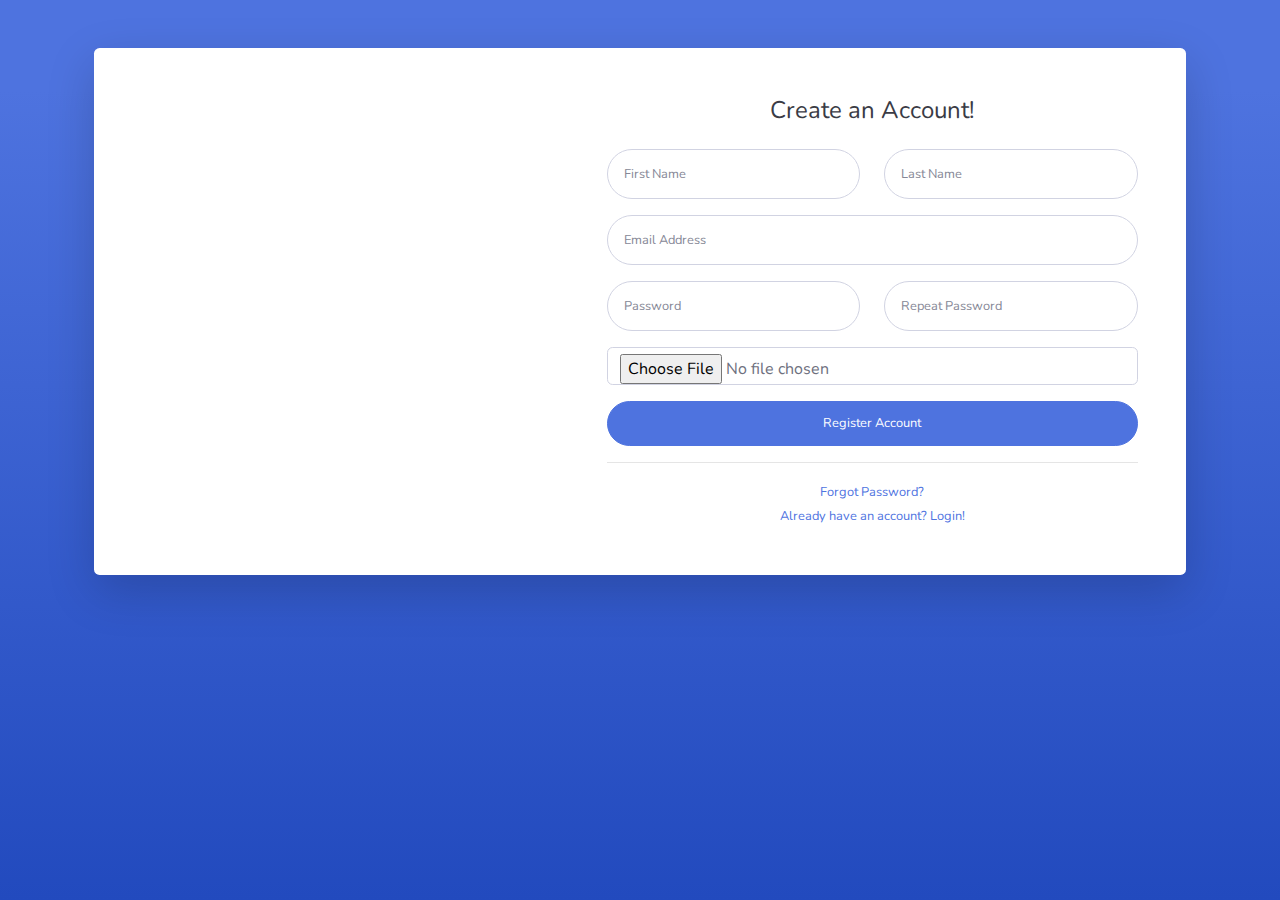
<file: admin/register.html>
<!DOCTYPE html>
<html lang="en">

<head>

  <meta charset="utf-8">
  <meta http-equiv="X-UA-Compatible" content="IE=edge">
  <meta name="viewport" content="width=device-width, initial-scale=1, shrink-to-fit=no">
  <meta name="description" content="">
  <meta name="author" content="">

  <title>SB Admin 2 - Register</title>

  <!-- Custom fonts for this template-->
  <link href="fontawesome-free/css/all.min.css" rel="stylesheet" type="text/css">
  <link href="https://fonts.googleapis.com/css?family=Nunito:200,200i,300,300i,400,400i,600,600i,700,700i,800,800i,900,900i" rel="stylesheet">

  <!-- Custom styles for this template-->
  <link href="css/sb-admin-2.min.css" rel="stylesheet">
</style>
</head>

<body class="bg-gradient-primary">

  <div class="container">

    <div class="card o-hidden border-0 shadow-lg my-5">
      <div class="card-body p-0">
        <!-- Nested Row within Card Body -->
        <div class="row">
          <div class="col-lg-5 d-none d-lg-block bg-register-image"></div>
          <div class="col-lg-7">
            <div class="p-5">
              <div class="text-center">
                <h1 class="h4 text-gray-900 mb-4">Create an Account!</h1>
              </div>
              <form class="user" method="post" action="crud/insertUser.php" enctype="multipart/form-data" onsubmit="return validate();">
                <div class="form-group row">
                  <div class="col-sm-6 mb-3 mb-sm-0">
                    <input type="text" class="form-control form-control-user" id="exampleFirstName" name="f_name" placeholder="First Name">
                  </div>
                  <div class="col-sm-6">
                    <input type="text" class="form-control form-control-user" id="exampleLastName" name="l_name" placeholder="Last Name">
                  </div>
                </div>
                <div class="form-group">
                  <input type="email" class="form-control form-control-user" id="exampleInputEmail" name="email" placeholder="Email Address">
                </div>
                <div class="form-group row">
                  <div class="col-sm-6 mb-3 mb-sm-0">
                    <input type="password" class="form-control form-control-user" id="exampleInputPassword" name="password" placeholder="Password">
                  </div>
                  <div class="col-sm-6">
                    <input type="password" class="form-control form-control-user" onkeyup="password_match();" id="exampleRepeatPassword" placeholder="Repeat Password">
                  </div>
                </div>
                <div class="form-group">
                  <input type="file" class="form-control " id="exampleInputFile" name="profile_pic" placeholder="Browse profile picture">
                </div>
                <p id="pTag" class="small"></p>
                <input type="submit" name="" class="btn btn-primary btn-user btn-block" value="Register Account"> 
              </form>
              <hr>
              <p id="erroru" class="text-center"></p>
              <div class="text-center">
                <a class="small" href="forgot-password.html">Forgot Password?</a>
              </div>
              <div class="text-center">
                <a class="small" href="login.html">Already have an account? Login!</a>
              </div>
            </div>
          </div>
        </div>
      </div>
    </div>

  </div>

  <!-- Bootstrap core JavaScript-->
  <script src="js/jquery.min.js"></script>
<script type="text/javascript">
  var currentUrl = $(location).attr('href');  
    if (currentUrl.match(/error=1/g)) {
       $('#erroru').html('User already exists, please <a href="login.html">login</a> to access the page');
        $('#erroru').css('color','red');
        $('#erroru').css('text-algin','center');
        // window.location.assign('http://localhost/shravari/project1/register.html'); 
        window.history.pushState({}, "Hide", "http://localhost/shravari/project1/register.html");

    }

  function validate(){

    // Storing all the input feild values in respective variable
    var fname = $('input[name="f_name"]').val();
    var lname = $('input[name="l_name"]').val();
    var email = $('input[name="email"]').val();
    var password = $('input[name="password"]').val();
    var profile_pic = $('input[name="profile_pic"]').val();
    var con_password = $('#exampleRepeatPassword').val();

    //Setting p tags color to red as we'll be sending all validation errors in this p tag
    $('#pTag').css('color','red');

    //Checking if the necessary input feild are empty or not
    if (!(fname || lname || email || password) ) {
      if(!fname){
        $('input[name="f_name"]').css('border', '1px solid red');
      }
      if(!lname){
        $('input[name="l_name"]').css('border', '1px solid red');
      }
       if(!email){
        $('input[name="email"]').css('border', '1px solid red');
      }
       if(!password){
        $('input[name="password"]').css('border', '1px solid red');
      }

      //if required input feild are empty then displaying an error message 
      $('#pTag').html('feilds marked above are mandatory..');
      //and returning false so that the form won't be submited
      return false;
    }

    //Validating email using regular expression
    if(!email.match(/^([a-zA-Z0-9_\-\.]+)@([a-zA-Z0-9_\-\.]+)\.([a-zA-Z]{2,5})$/g)){
      $('#pTag').html('Please enter valid email address');
      return false;
    }else{
      $('#pTag').html('');
    }


    //Validating password using regular expression
    // if (!password.match(/^(?=.*[a-z])(?=.*[A-Z])(?=.*\d)(?=.*[#$^+=!*()@%&]).{6,}$/g)) {
    //   $('#pTag').html('Password must contain atleast 1 lower case, 1 uppercase , 1 numeric character ,1 special character and 6 character long');
    //   return false;
    // }else{
    //   $('#pTag').html('');
    // }

    //returning true it all above statment get executed without any error
    return true;
  }


  //Function to check weather both the passwords match(the function)
   function password_match(){
      var inputPassword = $('#exampleInputPassword').val();
      var confirmPassword = $('#exampleRepeatPassword').val();
      if (inputPassword != confirmPassword) {
          $('#pTag').html("passwords don't match");
          $('#pTag').css('color','red');
          $('input[type=submit]').attr('disabled',true);
      }else{
          $('#pTag').html("");
          $('input[type=submit]').attr('disabled',false);

      }

    }

</script>
</body>

</html>
</file>
<file: css/style.css>
body{
	font-family: 'Raleway', sans-serif;
	margin: 0;
	padding: 0;
}
nav{
	/*overflow: hidden;*/
	width: 100%;
	position: static;
	z-index: 10;
	top: 0;
	background-color: white;
	border-bottom: 1px solid #CAC6C6;
	color: black;
}
nav a{
	color: #9F9A99;
}
nav a:hover{
	color: black;
}
nav li{
	padding: 10px;
}
nav ul{
	/*padding-left: 80px;*/
	list-style-type: none;
	/*
	margin-left: 0px;
	margin-right: 0px;*/
}
.nav_brand{
	font-weight: bold;
	font-size: 25px;
	font-family: 'Roboto Condensed', sans-serif;
}
.nav_fa{
	font-size: 20px;
	color: black;
	font-weight: bold;
}
input[type="search"]{
	border:none;
	-webkit-transition: width 2s; /* For Safari 3.1 to 6.0 */
  	transition: width 2s;
  	outline:none;
}

input[type="search"]:focus{
	width: 300px;
	
}



/*banner*/
.banner{
	background-image: url(../images/bg-img/bg-1.jpg);
	height: 90vh;
	/*margin-top: 90px;*/
	background-size: cover;
	background-repeat: no-repeat;
}
.inner_banner{
	margin-top: 80px;
}
.sale_banner h1,.banner h1{
	font-weight: bolder;
	font-size: 60px;
}
.banner .inner_banner h5{
	font-weight: bolder;
	color: #81807F;
}
.sale_banner button,.banner .inner_banner button{
	border:none;
	font-weight: bold;
	font-size: 12px;
	letter-spacing: 2px;
	background-color: blue;
	padding: 18px 35px;
	margin-top: 40px;
	color: white;
}
/*banner*/
/*Categories*/

	.category{
		margin-top: 30px;
		margin-bottom: 30px;
		position: relative;
	}
	.overlay{
		position: absolute;
		min-width: 92.5%;
		min-height: 100%;
		background-color: rgba(255,255,255,0.5);
	}
	.overlay a{
		padding-top: 90px;
		font-size: 30px;
		letter-spacing: 1px;
		text-transform: uppercase;
		text-decoration: none;
		display: block;
		font-weight: bolder;
		text-align: center;
		color: #000000;
	}
	.overlay a:hover{
		color: #6F79A4;
	}
	.category img{
		max-width: 100%;
		max-height: 100%;
	}
/*Categories*/

/*Global sale*/
.sale_banner{
	background-image: url(../images/bg-img/bg-5.jpg);
	background-size: cover;
	background-repeat: no-repeat;
	height: 80vh;
	margin-bottom: 50px;
}
.sale_banner p{
	color: #F3285C;
	font-size: 25px;
	letter-spacing: 1px;

	font-weight: bolder;
}
.col_sale_banner{
	margin-top: 150px;
	/*padding: 20px;*/
}

.brands{
	background-color: #f5f7f9;
}
.brands img{
	width: 120px;
	height: auto;
}

/*product carousel*/
.product_carousel{
	margin-top: 80px;
	margin-bottom: 80px;
	position: relative;
}
.product_carousel h3{
	font-weight: bolder;
	text-align: center;
	margin-bottom: 50px;
}
.product_carousel img{
	max-height: 100%;
	max-width: 100%;
}
.product_carousel p{
	font-weight: bold;
}
.product_carousel p:first-of-type{
	margin-top: 20px;
	font-size: 12px;
	color: #888888;
	letter-spacing: 1px;
	font-weight: bold;
	margin-bottom: 10px;
}
.product_carousel h6{
	font-weight: bolder;
	margin-top: 0;
}
.product_carousel span{
	text-decoration: line-through;
	color: #A2A1A1;
	font-weight: bold;
}
.like_product{
	display: none;
	position: absolute;
	top: 15px;
	right: 20px;
	width: 50px;
	height: 25px;
	background-color: rgb(255,255,255);
	color: #CFCFCF;
	text-align: center;
	box-shadow: 0px 0px 5px #CAC8C8;
}
.product_carousel button{
	display: none;
	position: absolute;
	top: 288px;
	right: 20px;
	left: 18px;
	color: white;
	background-color: blue;
	border:none;
	height: 50px;
	width: 80%;
	margin-right: 10px;
	margin-left: 10px;
	font-size: 12px;
	font-weight: bold;
	letter-spacing: 2px;
}
.product_carousel button:hover{
	background-color: #FC3550;
}
.product_carousel .item:hover button{
	display: block;
}
.product_carousel .item:hover .like_product{
	display: block;
}
/*product carousel*/

/*footer*/
.footer{
	padding: 60px;
	background-color: #252525;
	color:#a8a893;
}
.footer ul{
	list-style-type: none;
	/*display: inline-block;*/
}
.social_media ul{
	font-size: 13px;
}
.icons{
	margin-left: 40px;
	margin-top: 50px;
}
.icons i{
	margin: 10px;
	color: white;
}

/*footer*/


/*Contact.html*/
.contact_us{
	margin-top: 90px;
	padding: 50px;
}
.contact_us h2{
	font-weight: bolder;
	margin-bottom: 40px;
}
.contact_us p{
	font-size: 13px;
}
.contact p b{
	letter-spacing: 1px;
}
.contact_us p:first-of-type{
	color: #9F9FA0;
	font-size: 17px;
	margin-bottom: 70px;
	letter-spacing: normal;
}
.contact_us a{
	display: block;
	color: #7F8081;
	margin-top :70px;
}
/*contact.html*/

/*blog.html*/
.blog_banner{
	background-image: url(../images/bg-img/breadcumb2.jpg);
	background-size: cover;
	background-repeat: no-repeat;
}
.blog_banner div{
	width: 100%;
	height: 100%;
	background-color: rgba(255,255,255,0.9);
}

.blog_banner h1{
	padding: 160px;
	font-size: 70px;
	text-align: center;
	font-weight: bolder;
	color: blue;
}
.blog_img{
	overflow: hidden;	
}
.blog_img img{
	max-width: 100%;
	max-height: 100%;
	transition: all 1s;
}
/*.blog_img img:hover{
	transform: scale(1.2,1.2);
}*/
.blog .abs_text{
	top: 211px;	
	width: 80%;
	background-color: white;
	padding: 15px 30px;
}

.blog .abs_text h5{
	font-weight: bolder;
	font-size: 17px;
	letter-spacing: 1px;
}

.blog .abs_text p{
	margin-top: 30px;
}

.blog .abs_article{
	top: 0;
	bottom: 0;
	width: 80%;
	display: none;
	background-color: white;
	padding: 30px 40px;
	opacity: 0.6;
	transition: all 2s;
}
.dis:hover .abs_article{
	display: block;
	opacity: 1;
	/*transform: scale(1.2,1.2);*/
}
.blog .abs_article p{
	margin-top: 40px;
	font-size: 15px;
	color: #888888;
}
.blog .abs_article h5{
	font-weight: bolder;
	font-size: 17px;
	letter-spacing: 1px;
}
.blog .abs_article a{
	display: block;
	margin-top: 60px;
	font-size: 13px;
	font-weight: bold;
	color: blue;
}
/*blog.html*/


/*shop.html*/
.shop_blog_banner{
	background-image: url(../images/bg-img/breadcumb.jpg);
	background-size: cover;
	background-repeat: no-repeat;
}
.shop_blog_banner div{
	width: 100%;
	height: 30vh;
	background-color: rgba(255,255,255,0.9);
}

.shop_blog_banner h3{
	padding: 60px;
	font-size: 30px;
	text-align: center;
	font-weight: bolder;
}

.product{
	margin-top: 80px;
	margin-bottom: 80px;
	position: relative;
}
.product h3{
	font-weight: bolder;
	text-align: center;
	margin-bottom: 50px;
}
.product img{
	max-height: 100%;
	max-width: 100%;
}
.product p{
	font-weight: bold;
}
.product p:first-of-type{
	margin-top: 20px;
	font-size: 12px;
	color: #888888;
	letter-spacing: 1px;
	font-weight: bold;
	margin-bottom: 10px;
}
.product h6{
	font-weight: bolder;
	margin-top: 0;
}
.product span{
	text-decoration: line-through;
	color: #A2A1A1;
	font-weight: bold;
}
.shop .like_products{
	display: none;
	position: absolute;
	top: 10px;
	right: 25px;
	width: 47px;
	height: 25px;
	background-color: rgb(255,255,255);
	text-align: center;
	box-shadow: 0px 0px 5px #CAC8C8;
}
.shop a{
	text-decoration: none;
	color: black;
}
.shop p:nth-of-type(2){
	color: #5B5A5A;
}
.shop .like_products button{
	border:none;
	font-size: 15px;
	color: #CFCFCF;
	background-color: white;
}
.product .cart{
	display: none;
	position: absolute;
	bottom: 150px;
	right: 20px;
	left: 18px;
	color: white;
	background-color: blue;
	border:none;
	height: 40px;
	width: 80%;
	margin-right: 10px;
	margin-left: 10px;
	font-size: 12px;
	font-weight: bold;
	letter-spacing: 2px;
}
.product .cart:hover{
	background-color: #FC3550;
}
.product .shop:hover .cart{
	display: block;
}
.shop:hover .like_products{
	display: block;
}

/*shop.html*/


.product_page{
	margin: 50px;
	margin-right: auto;
	margin-left: auto;
}
.product_page h1,h3{
	margin: 20px;
}
.product_page button{
	margin: 20px;
	margin-top: 40px;
	border:none;
	border-radius: 2px;
	background-color: blue;
	color: white;
	padding: 15px 30px;
	width: 40%;
	font-size: 18px;
}
.product_page p{
	margin: 20px;
	font-size: 17px;
}
</file>
